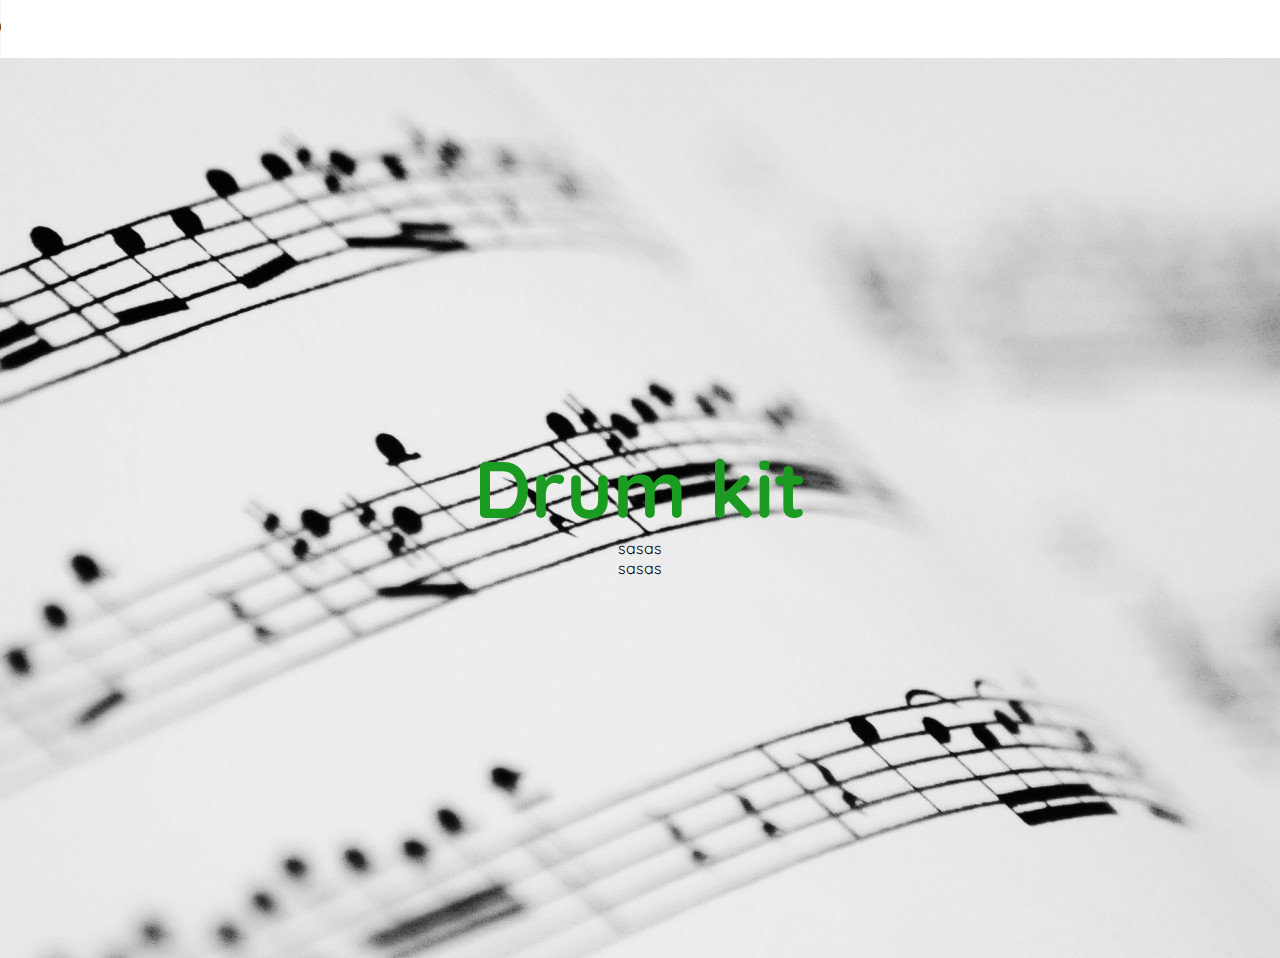
<file: drumkit/index.html>
<!DOCTYPE html>
<html lang="en">
<head>
    <meta charset="UTF-8">
    <meta name="viewport" content="width=device-width, initial-scale=1.0">
    <title>Document</title>
    <script type="text/javascript" src="main.js" defer></script>
    <link href="https://fonts.googleapis.com/css2?family=Quicksand:wght@300&display=swap" rel="stylesheet">    <link rel="stylesheet" href="style.css">
    <link rel="stylesheet" href="style.css">
</head>
<body>
<audio controls><source src="./assets/uve.mp3"></audio>
    <div class="fon">
        <div class="title">Drum kit</div>
        <div class="button1">sasas</div>
        <div class="button2">sasas</div>
    </div>
</body>
</html>
</file>
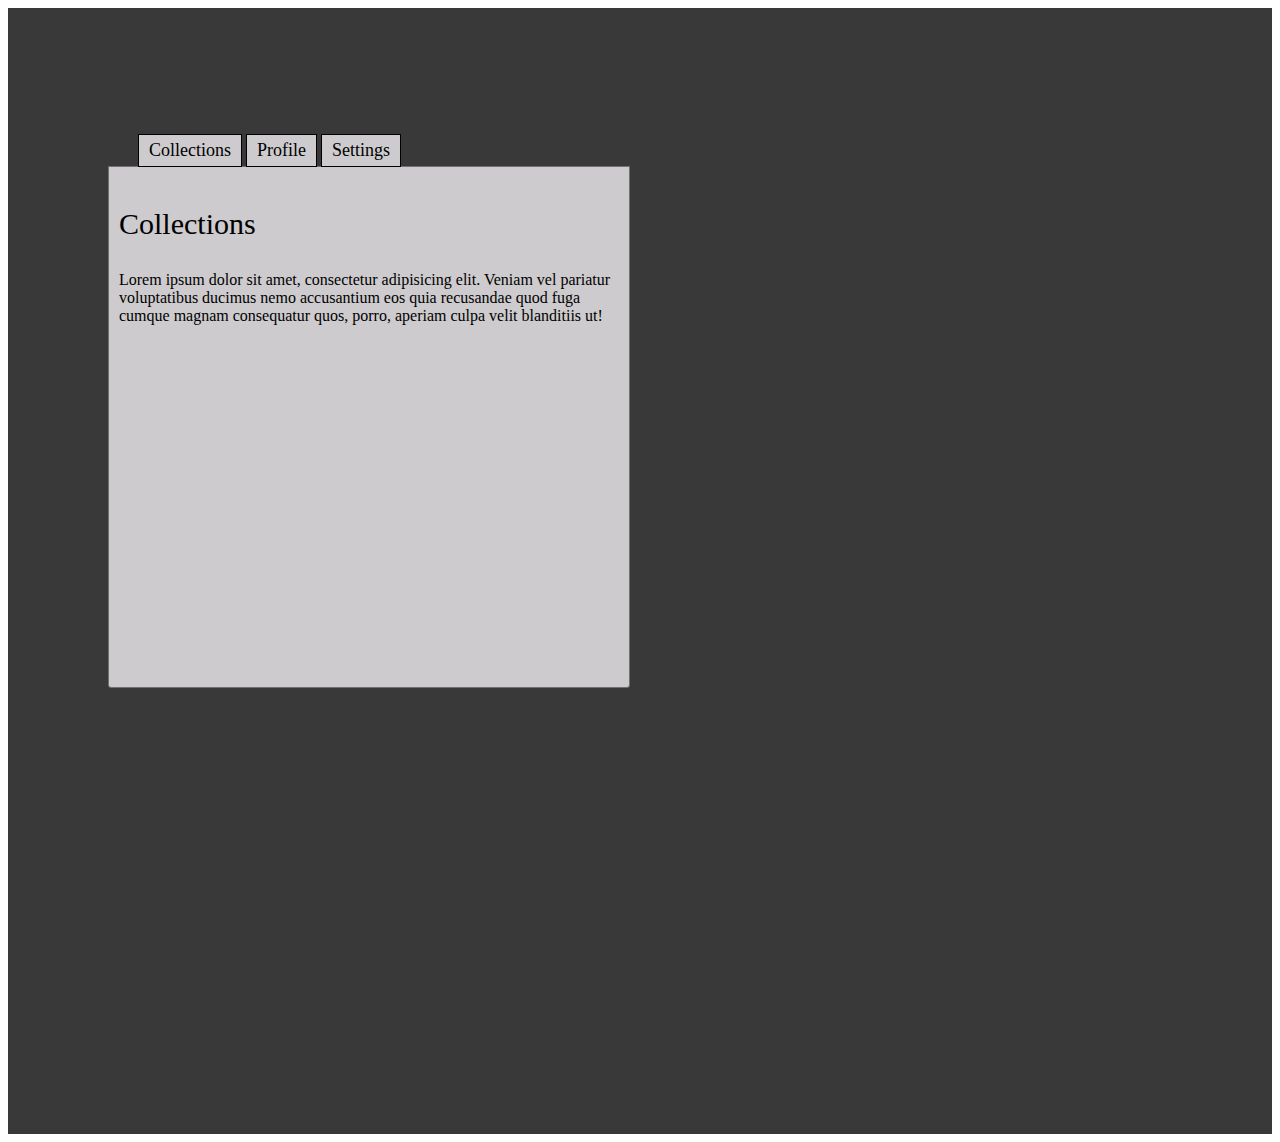
<file: HT4/index.html>
<!DOCTYPE html>
<html lang="en">
<head>
	<meta charset="UTF-8">
	<title>Document</title>
	<script defer src="events.js"></script>
	<link rel="stylesheet"  href="test.css">
</head>
<body>
<div class="container">
	<div id="tabs">
		<div class="tab">Collections</div>
		<div class="tab" >Profile</div>
		<div class="tab" >Settings</div>	
		<div class="tabContent"><p class=intext>Collections</p><p>Lorem ipsum dolor sit amet, consectetur adipisicing elit. Veniam vel pariatur voluptatibus ducimus nemo accusantium eos quia recusandae quod fuga cumque magnam consequatur quos, porro, aperiam culpa velit blanditiis ut!</p></div>
		<div class="tabContent"><p class=intext>Profile</p><p>Lorem ipsum dolor sit amet, consectetur adipisicing elit. Esse quis maxime harum velit adipisci voluptas, inventore, fuga. Perferendis sit, vel earum porro corrupti, recusandae adipisci, corporis minus temporibus ducimus laudantium.</p></div>
		<div class="tabContent"><p class=intext>Settings</p><p>Lorem ipsum dolor sit amet, consectetur adipisicing elit. Animi deserunt debitis iusto quasi recusandae voluptatibus dolores ipsa in quo voluptate! Ea natus esse error illo reiciendis accusamus harum eum possimus!</p></div>
	</div>
	
</div>
</body>
</html>
</file>
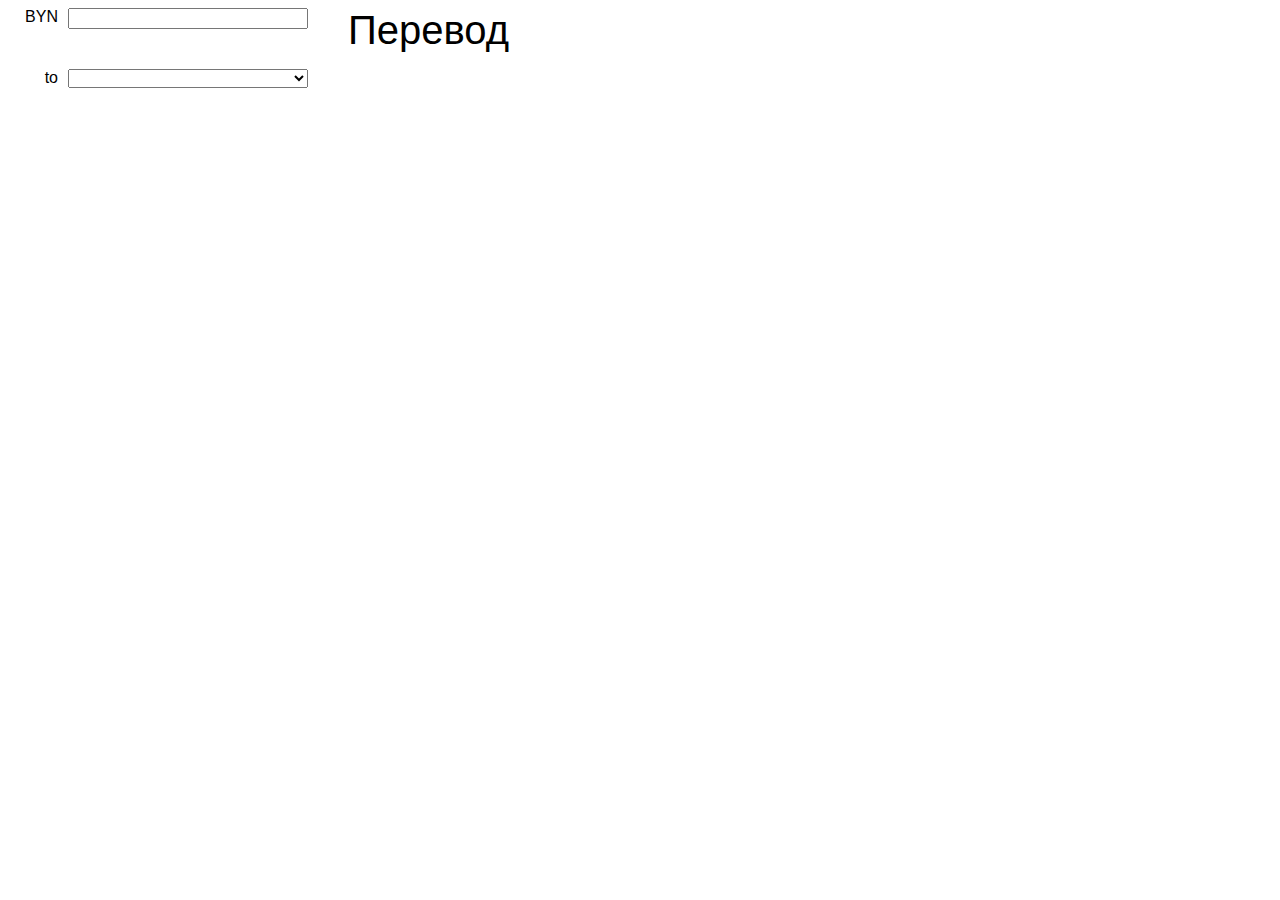
<file: HT5/index.html>
<!DOCTYPE html>
<html lang="en">
<head>
	<meta charset="UTF-8">
	<title>Currency converter</title>
	<script defer src="events.js"></script>
	<link rel="stylesheet"  href="test.css">
</head>
<body>
	<form name="converter">
		<div class="controls">
			<div class="form-item">
				<label for="bynValue">BYN</label>
				<input type="number" min="0" step="0.01" required id="bynValue" name="bynValue">
			</div>
			<div class="form-item">
				<label for="selectedCurrency">to</label>
				<select id="selectedCurrency" name="selectedCurrency"></select>
			</div>
			<div class="form-item">
				<button type="submit" disabled>Convert</button>
			</div>
		</div>
		<div class="result">
			<output name="result">Перевод</output>
		</div>
	</form>

</body>
</html>
</file>
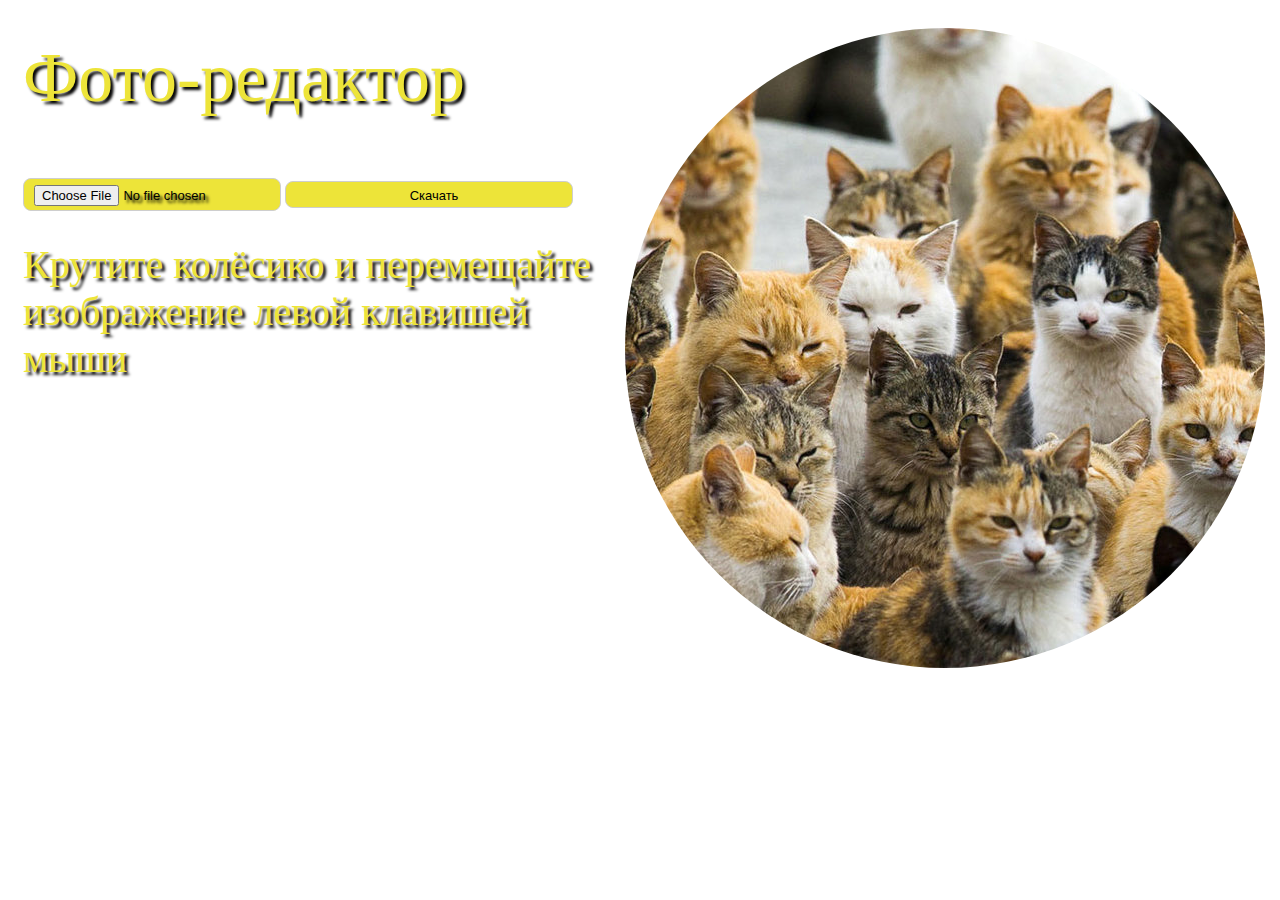
<file: HT9/index.html>
<!DOCTYPE html>
<html lang="en">
<head>
	<meta charset="UTF-8">
	<title>Photo editor</title>
	<link rel="stylesheet" href="style.css">
	
</head>
<body>

	<div class="container">
		<div class="base">
			<div class="text">
				Фото-редактор
			</div>
			<div class="download">
				<input  type="file" accept="image/*" id='loadImage'>
				<button  id='dowload'>Скачать</button>	
			</div>
			<div class="simple-text">
				Крутите колёсико и перемещайте изображение левой клавишей мыши
			</div>
		</div>
		<div class="canvas">
			<canvas id='canvas'></canvas>
		</div>
	</div>
	<script src='mouse.js'></script>
	<script  src='main.js'></script>
</body>
</html>
</file>
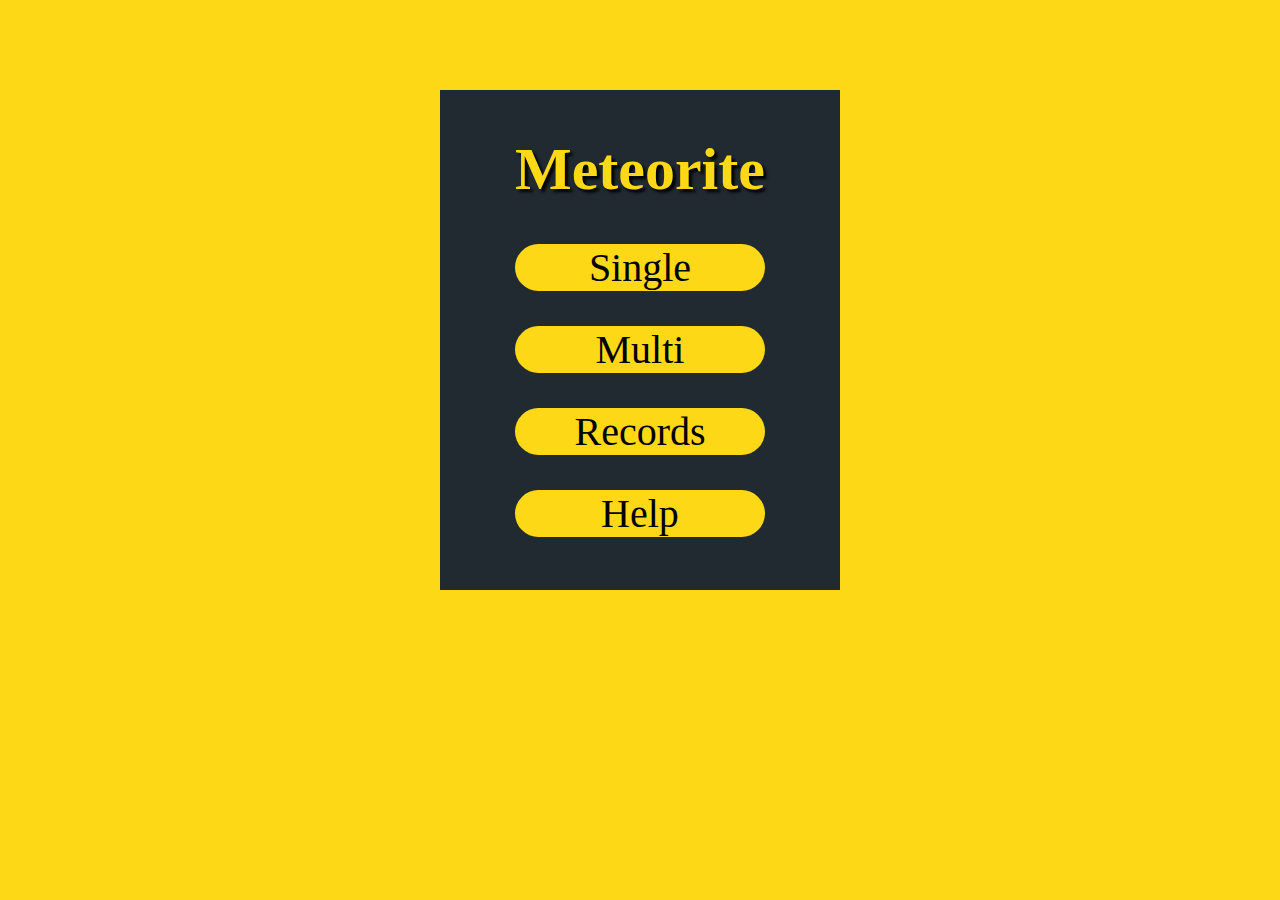
<file: Meteorite/index.html>
<!DOCTYPE html>
<html lang="en">
<head>
  <meta charset="UTF-8">
  <link rel="shortcut icon" href="assets/img/spaceship.png" type="image/x-icon">
  <link rel="stylesheet" href="style.css">
  <title>Satpix</title>
  <script defer src="main.js"></script>
</head>
<body>
  <div class="canvas">
    <canvas id="canvas" width="400" height="500"> 
    </canvas>
    <div id="menu">
      <div id="title">
        <H1 >Meteorite</H1>
      </div>
      <div class="btn" id="single">
        <span>Single</span>
      </div>
      <div class="btn" id="multi">
        <span>Multi</span>
      </div>
      <div class="btn" id="records">
        Records
      </div>
      <div id="option" class="btn">
       Help
     </div>
   </div>
   <div id="end">
    <div id="game-over">
      Game over
    </div>
    <div id="player1"><h1>Player1 Win</h1></div>
    <div id="player2"><h1>Player2 Win</h1></div>
    <div id="score"> Score: 0 </div>
    <div id="stat">
      <div id="stats" >
        <input type="text" id="newCase" placeholder="Input your name">
        <span  class="addCase" id="newEl">Add
        </span>
      </div>
    </div>
    <div class="btn" id="reset">
      <span>Menu</span>
    </div>
  </div>
  <div id="options" >
    <div class="title_opt">
      Options
    </div>
    <div class="text_opt">
      <p>First Player</p>
      <p>MoveUp=ArrowUp;</p>
      <p>MoveDown=ArrowDown;</p>
      <p>MoveLeft=ArrowLeft;</p>
      <p>MoveRight=ArrowRight;</p>
      <p>Jump=Space;</p>
      <p>Second Player</p>
      <p>MoveUp=W;</p>
      <p>MoveDown=S;</p>
      <p>MoveLeft=A;</p>
      <p>MoveRight=D;</p>
    </div>
    <div class="btn" id="reset3">
      <span>Menu</span>
    </div>
  </div>
  <div id="record">
    <div id="mydiv" class="header">
      <div>Records</div>
    </div>
    <ul id="myCases" >

    </ul> 
    <div class="btn" id="reset2">
      <span>Menu</span>
    </div>
  </div>
</body>
</html>
</file>
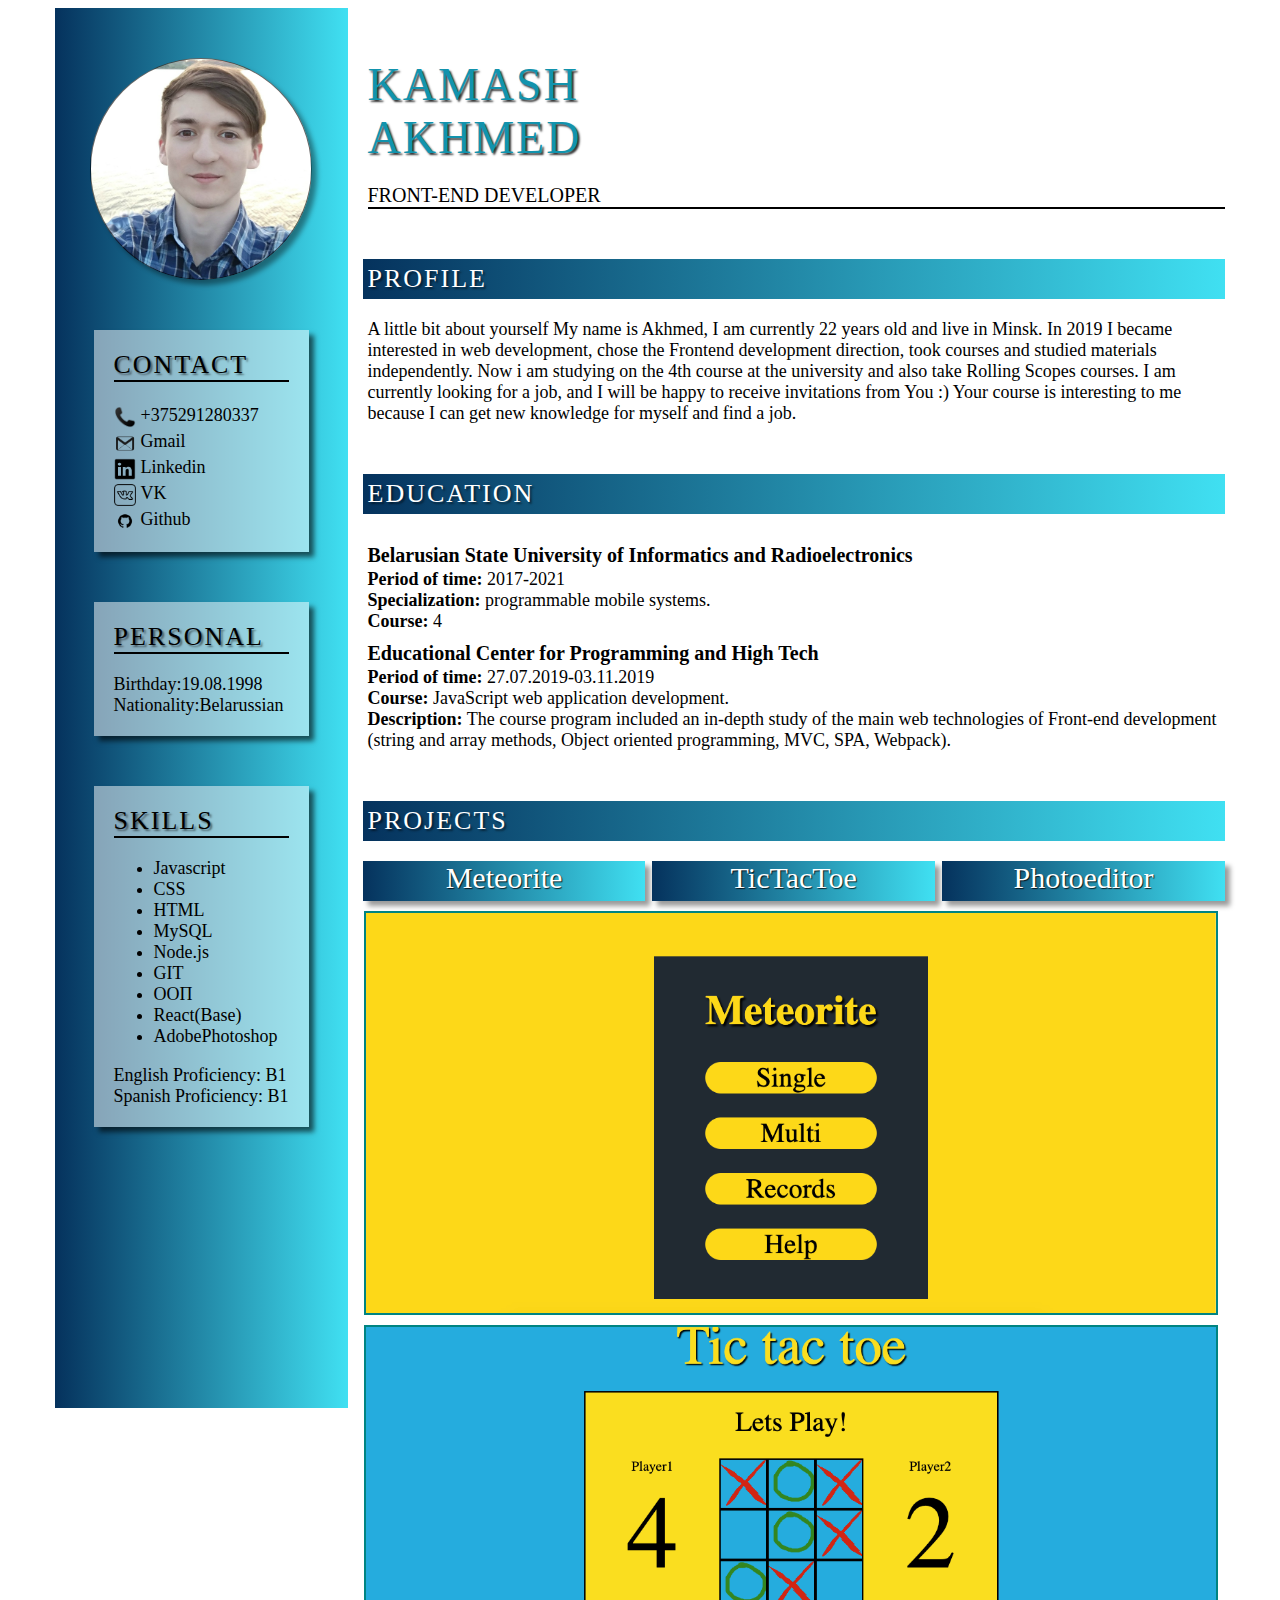
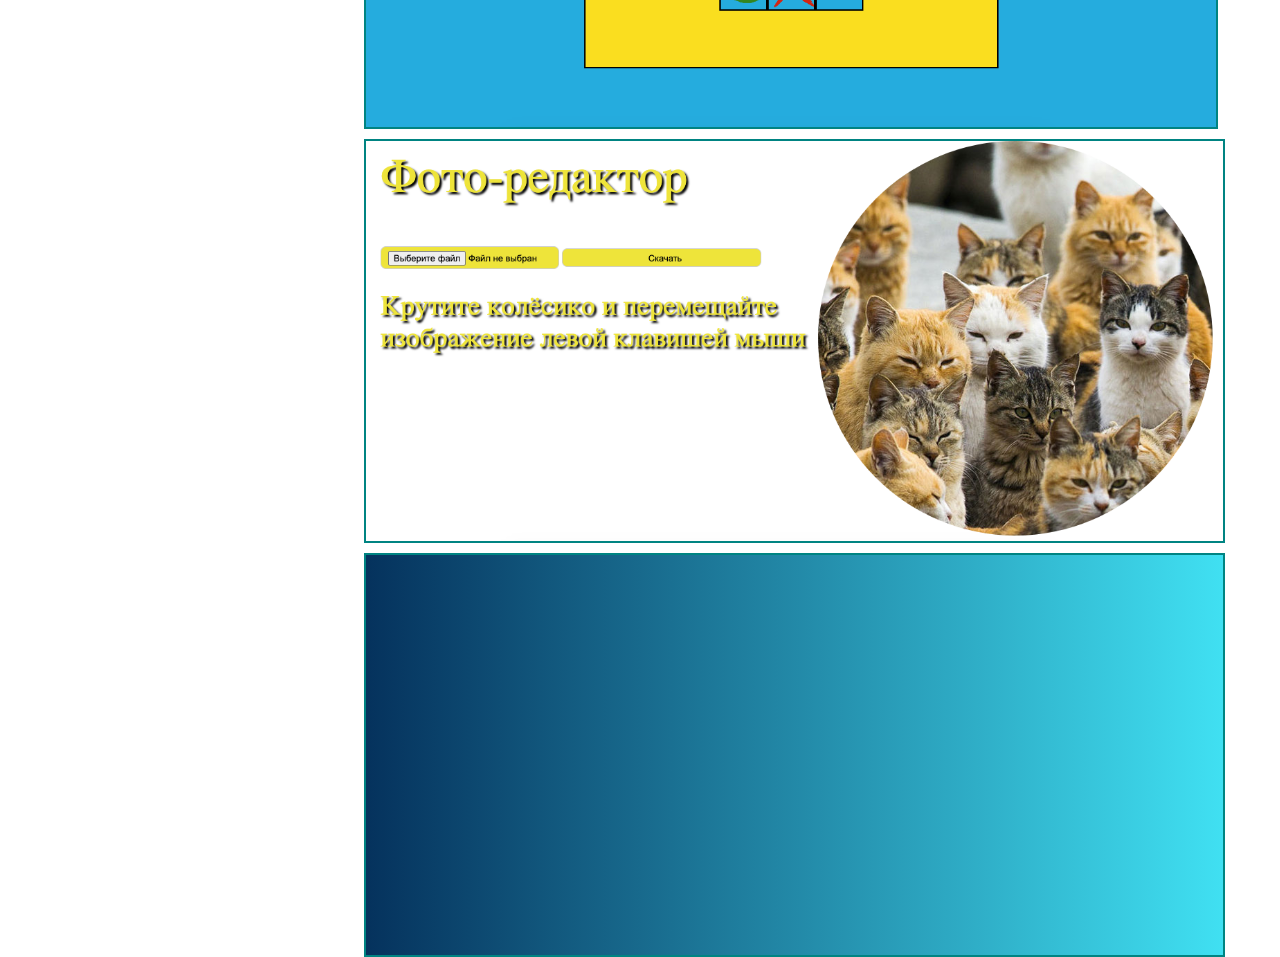
<file: Resume/index.html>
<!DOCTYPE html>
	<html lang="en">
	<head>
		<meta charset="UTF-8">
		<meta name="viewport" content="width=device-width, initial-scale=1.0">
		<title>Document</title>
		<link rel="stylesheet" href="css/style.css">
		<script type="text/javascript" defer src="main.js"></script>
	</head>
	<body>
		<section>
			<div class="hcontainer">
				<div class="rel_page">
					<div class="block1">
						<div class="img_ava"></div>
						<div class="contacts">
							<div class="title_contacts">CONTACT</div>
							<div class="text_contacts">
								<a class="hphone "href="tel:+375291280337">+375291280337 </a>
								<a class="hemail "href="">Gmail</a></br>
								<a class="linkedin " target="blank" href="https://www.linkedin.com/in/satpix/">Linkedin</a></br>
								<a class="vk " target="blank" href="https://vk.com/kamash">VK</a></br>
								<a class="github " target="blank" href="https://github.com/Satpix">Github</a></br>
							</div>
						</div>
						<div class="contacts">
							<div class="title_contacts">PERSONAL</div>
							<div class="text_contacts">
								<div>Birthday:19.08.1998</div>
								<div>Nationality:Belarussian</div>
							</div>
						</div>
						<div class="contacts">
							<div class="title_contacts">
								SKILLS
							</div>
							<div class="text_contacts">
								<ul>
									<li>Javascript</li>
									<li>CSS</li>
									<li>HTML</li>
									<li>MySQL</li>
									<li>Node.js</li>
									<li>GIT</li>
									<li>ООП</li>
									<li>React(Base)</li>
									<li>AdobePhotoshop</li>
								</ul>
								<div>English Proficiency: B1</div>
								<div>Spanish Proficiency: B1</div>       
							</div>
						</div>
					</div>
					<div class="block2">
						<div class="margin_block2">
							<div class="title">KAMASH AKHMED</div>			
							<div class="text">FRONT-END DEVELOPER</div>
							<div class="profile">
								<div class="title_profile">
									PROFILE
								</div>
								<div class="text_profile">
									A little bit about yourself
									My name is Akhmed, I am currently 22 years old and live in Minsk. In 2019 I became interested in web development, chose the Frontend development direction, took courses and studied materials independently. Now i am studying on the 4th course at the university and also take Rolling Scopes courses. I am currently looking for a  job, and I will be happy to receive invitations from You :) Your course is interesting to me because I can get new knowledge for myself and find a job.
								</div>
							</div>
							<div class="profile">
								<div class="title_profile">
									EDUCATION
								</div>
								<div class="text_education">
									<div class="text1_education">
										Belarusian State University of Informatics and Radioelectronics
									</div>
									<div class="text2_education">
										<span class="bold">Period of time:</span> 2017-2021
									</div>
									<div class="text3_education">
										<span class="bold">Specialization:</span> programmable mobile systems.						
									</div>
									<div class="text4_education">
										<span class="bold">Course:</span> 4
									</div>
								</div>
								<div class="text_education">
									<div class="text1_education">
										Educational Center for Programming and High Tech
									</div>
									<div class="text2_education">
										<span class="bold">Period of time:</span> 27.07.2019-03.11.2019
									</div>
									<div class="text3_education">
										<span class="bold">Course:</span> JavaScript web application development.
									</div>
									<div class="text4_education">
										<span class="bold">Description:</span> The course program included an in-depth study of the main web technologies of Front-end development (string and array methods, Object oriented programming, MVC, SPA, Webpack).
									</div>
								</div>
							</div>
							<div class="profile">
								<div class="title_profile">
									PROJECTS
								</div>
								<div class="text_button">
									<div id="button1" class="buttons">Meteorite</div>
									<div id="button2" class="buttons">TicTacToe</div>
									<div id="button3" class="buttons">Photoeditor</div>
								</div>
								<div class="text_project">
									<a target="blank" href="https://satpix.github.io/Meteorite/"><div id="project1" class="projects ">

									</div></a>
									<a target="blank" href="https://satpix.github.io/TicTacToe/"><div id="project2" class="projects ">

									</div></a>
									<a target="blank" href="https://satpix.github.io/Photoeditor/"><div id="project3" class="projects ">						
									</div></a>
									<div id="project4" class="projects"></div>									
								</div>
							</div>
						</div>
					</div>
				</div>
			</div>
		</section>
	</body>
	</html>
</file>
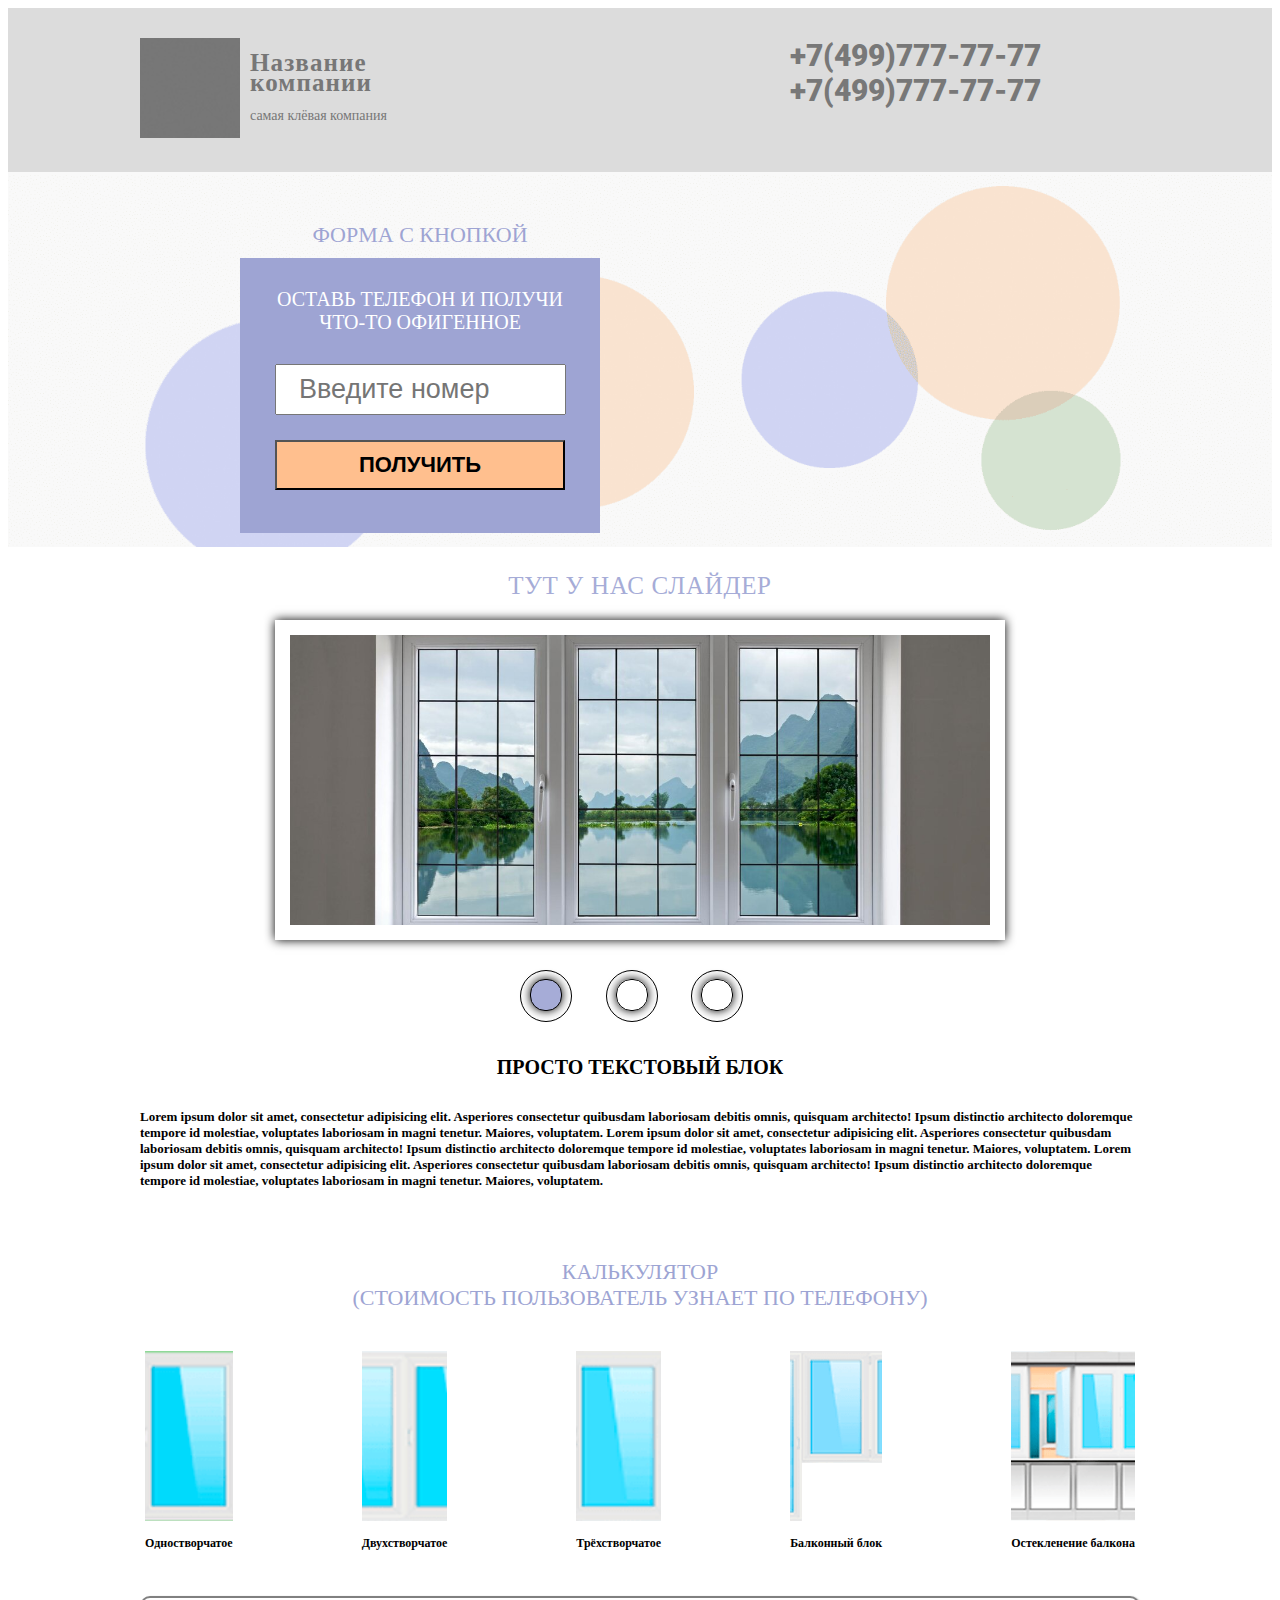
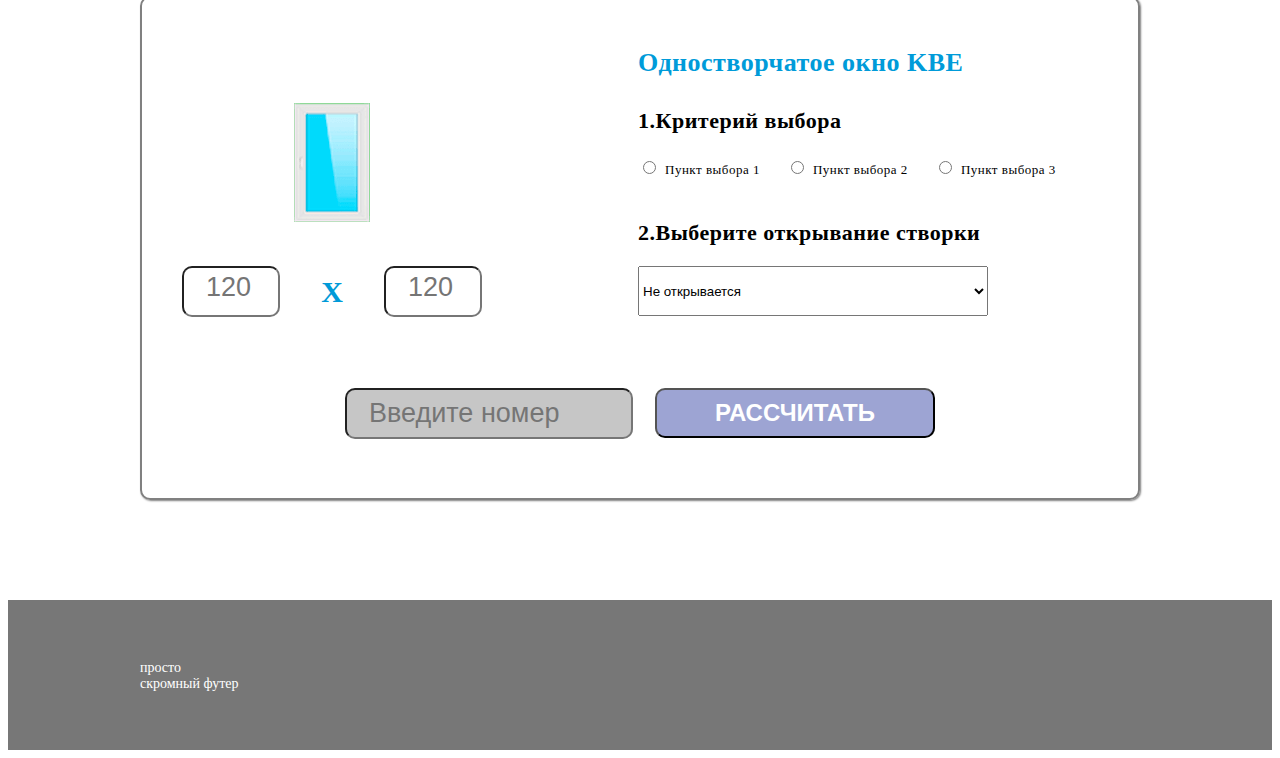
<file: testovoe_zadanie/index.html>
<!doctype html>
<html lang="en">
<head>
    <meta charset="UTF-8">
    <meta name="viewport" content="width=device-width,initial-scale=1.0">
    <title>testSite</title>
    <script type="text/javascript" src="js/main.js" defer></script>
    <link rel="stylesheet" href="css/style.css"/>
    <link rel="stylesheet"
</head>
<body>
<header>
    <div class="hcolor">
        <div class="hcontainer">
            <div class="hblock">
                <div class="hlogo">
                    <div class="logo">
                        <img src="css/img/logo.png" alt="лого" width="100px" height="100px"/>
                    </div>
                    <div class="text_logo">
                        <div class="logo_title">
                            Название компании
                        </div>
                        <div class="logo_text">
                            самая клёвая компания
                        </div>
                    </div>
                </div>
                <div class="contacts">
                    <a href="tel:+7(499)777-77-77">+7(499)777-77-77</a>
                    <a href="tel:+7(499)777-77-77">+7(499)777-77-77</a>
                </div>
            </div>
        </div>
    </div>
</header>
<section>
    <div class="scolor">
        <div class="hcontainer">
            <div class="sblock">
                <div class="stitle">
                    ФОРМА С КНОПКОЙ
                </div>
                <div class="scentr">

                    <div class="forma">
                        <form>
                            <div class="form_text">
                                ОСТАВЬ ТЕЛЕФОН И ПОЛУЧИ ЧТО-ТО ОФИГЕННОЕ
                            </div>
                            <label>
                                <input class="sinput" type="text" required placeholder="Введите номер">
                            </label>
                            <button id="send" class="sbutton">
                                ПОЛУЧИТЬ
                            </button>
                        </form>
                    </div>
                </div>
            </div>
        </div>
    </div>
    </div>
</section>
<section>
    <div class="hcontainer">
        <div class="slider_title">
            ТУТ У НАС СЛАЙДЕР
        </div>
        <div id="img1">
        </div>
        <div id="img2">
        </div>
        <div id="img3">
        </div>
        <div class="btn_center">
            <div id="btn1" class="btn">
                <div id="circle1" class="circle">

                </div>
            </div>
            <div id="btn2" class="btn">
                <div id="circle2" class="circle">

                </div>
            </div>
            <div id="btn3" class="btn">
                <div id="circle3" class="circle">

                </div>
            </div>
        </div>
    </div>
</section>
<section>
    <div class="hcontainer">

        <div class="block_title">
            ПРОСТО ТЕКСТОВЫЙ БЛОК
        </div>
        <div class="block_text">
            Lorem ipsum dolor sit amet, consectetur adipisicing elit. Asperiores consectetur quibusdam laboriosam
            debitis omnis, quisquam architecto! Ipsum distinctio architecto doloremque tempore id molestiae, voluptates
            laboriosam in magni tenetur. Maiores, voluptatem.
            Lorem ipsum dolor sit amet, consectetur adipisicing elit. Asperiores consectetur quibusdam laboriosam
            debitis omnis, quisquam architecto! Ipsum distinctio architecto doloremque tempore id molestiae, voluptates
            laboriosam in magni tenetur. Maiores, voluptatem.
            Lorem ipsum dolor sit amet, consectetur adipisicing elit. Asperiores consectetur quibusdam laboriosam
            debitis omnis, quisquam architecto! Ipsum distinctio architecto doloremque tempore id molestiae, voluptates
            laboriosam in magni tenetur. Maiores, voluptatem.
        </div>
    </div>
</section>
<section>
    <div class="hcontainer">
        <div class="calk_title">
            КАЛЬКУЛЯТОР<br/>(СТОИМОСТЬ ПОЛЬЗОВАТЕЛЬ УЗНАЕТ ПО ТЕЛЕФОНУ)
        </div>
        <div class="window_block">
            <div class="one">
                <div class="one_img">

                </div>
                <div class="window_text">
                    Одностворчатое
                </div>
            </div>
            <div class="two">
                <div class="two_img">

                </div>
                <div class="window_text">
                    Двухстворчатое
                </div>
            </div>
            <div class="three">
                <div class="three_img">
                </div>
                <div class="window_text">
                    Трёхстворчатое

                </div>
            </div>
            <div class="four">
                <div class="four_img">
                </div>
                <div class="window_text">
                    Балконный блок
                </div>
            </div>
            <div class="five">
                <div class="five_img">

                </div>
                <div class="window_text">
                    Остекленение балкона
                </div>
            </div>
        </div>
        <div class="calk_container">
            <form>
                <div class="block_data">
                    <div class="window_size">
                        <div class="size_img">
                        </div>
                        <div class="size">
                            <div class="size_width">
                                <input class="size_input" type="text" required placeholder="120">
                            </div>
                            <div class="size_text">
                                X
                            </div>
                            <div class="size_height">
                                <input class="size_input type=" text" required placeholder="120">
                            </div>
                        </div>
                    </div>
                    <div class="choise">
                        <div class="size_title">
                            Одностворчатое окно KBE
                        </div>
                        <div class="padding20px">1.Критерий выбора</div>
                        <input class="line" type="radio">
                        <div class="radio">Пункт выбора 1</div>
                        <input class="line" type="radio">
                        <div class="radio">Пункт выбора 2</div>
                        <input type="radio">
                        <div class="radio">Пункт выбора 3</div>
                        <div class="padding40px padding20px">2.Выберите открывание створки</div>
                        <select>
                            <option>Не открывается</option>
                        </select>
                    </div>
                </div>
                <div class="podschet">
                    <label>
                        <input class="calk_input" type="text" required placeholder="Введите номер">
                    </label>
                    <button class="calk_button">
                        РАССЧИТАТЬ
                    </button>
                </div>
            </form>
        </div>
    </div>
</section>
<footer>
    <div class="footer_fon">
        <div class="hcontainer footer_height">
            <div class="footer_center">
                просто<br/>
                скромный футер
            </div>
        </div>
    </div>
</footer>
</body>
</html>
</file>
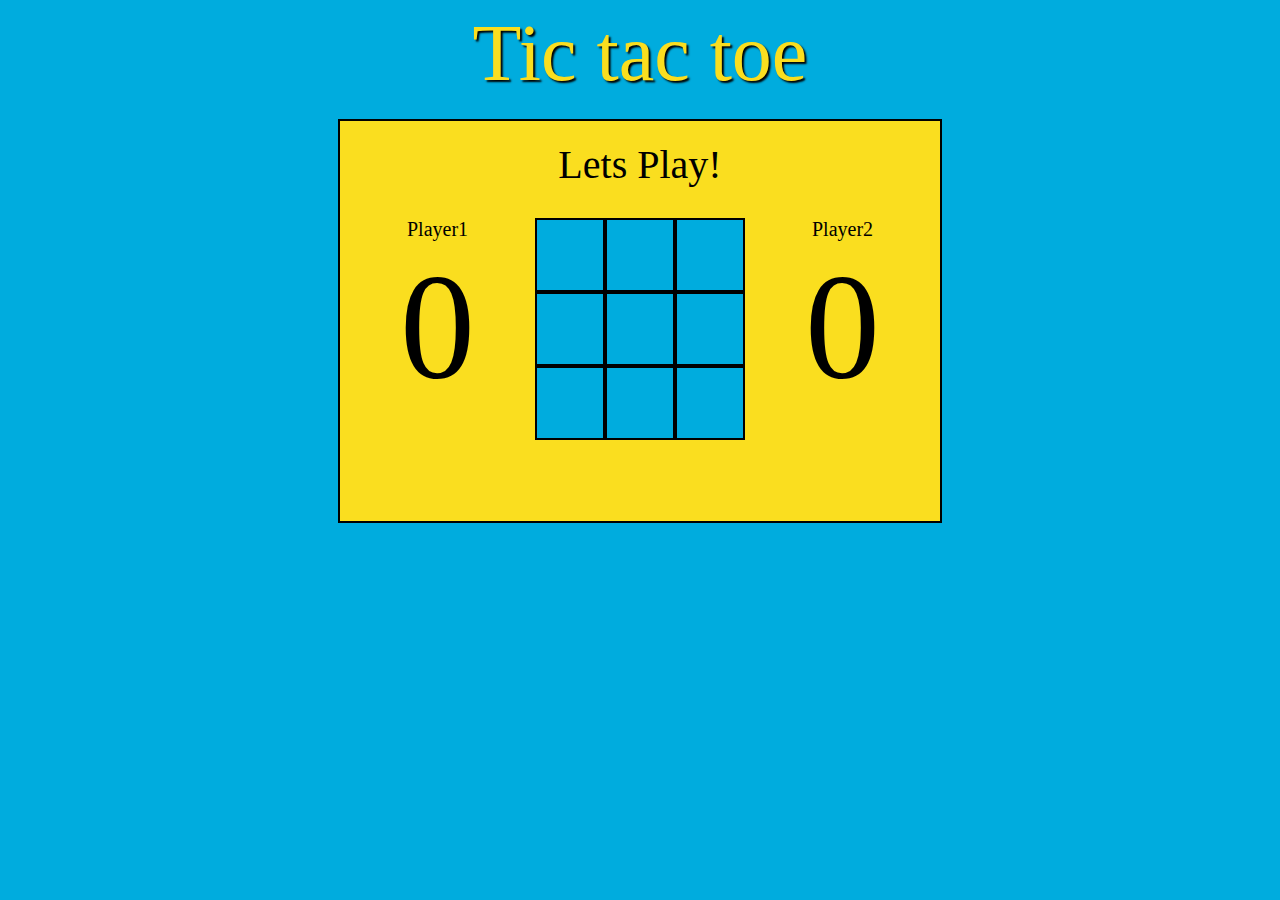
<file: TicTacToe/index.html>
<!DOCTYPE html>
<html lang="en">
<head>
	<meta charset="UTF-8">
	<title>Tic tae toe</title>
	<link rel="shortcut icon" href="img/cross.png" type="image/x-icon">
	<link rel="stylesheet"  href="style.css">
	<script defer src="app.js"></script>
</head>
<body>
	<div id="title">Tic tac toe</div>
	<div id="frame">
		<div id="frame_title">
			Lets Play!
		</div>
		<div class="flex">
			<div class="player1">
				Player1
				<div id="score1">
					0
				</div>
			</div>
			<div class="game" id="start">
				<div class="string">
					<div class="btn" id="case1">
						<span ></span>
					</div>
					<div class="btn" id="case2">
						<span ></span>
					</div>
					<div class="btn" id="case3">
						<span ></span>
					</div>
				</div>
				<div class="string">
					<div class="btn" id="case4">
						<span ></span>
					</div>
					<div class="btn" id="case5">
						<span ></span>
					</div>
					<div class="btn" id="case6">
						<span ></span>
					</div>
				</div>
				<div class="string">
					<div class="btn" id="case7">
						<span ></span>
					</div>
					<div class="btn" id="case8">
						<span ></span>
					</div>
					<div class="btn" id="case9">
						<span ></span>
					</div>
				</div>
			</div>
			<div class="player2">
				Player2
				<div id="score2">
					0
				</div>
			</div>
		</div>
	</div>
</body>
</html>
</file>
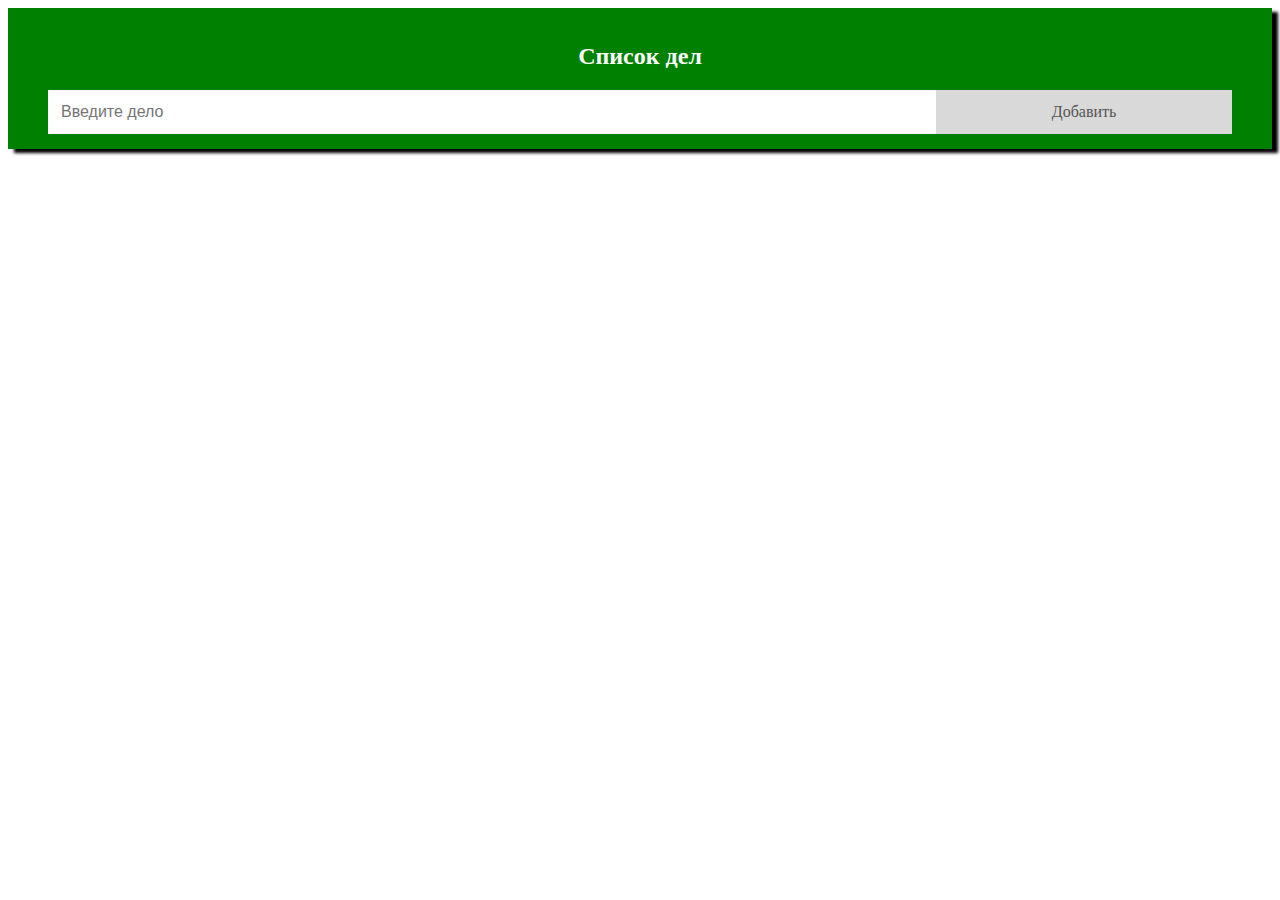
<file: ToDoList/index.html>
<!DOCTYPE html>
<html lang="en">
<head>
	<meta charset="UTF-8">
	<title>Document</title>
	<script defer src="events.js"></script>
	<link rel="stylesheet" type="text/css" href="test.css">
</head>
<body>
	

    <!-- <h1>Список дел</h1> 
    <input type="text" id="in">
    <button id="add">Добавить</button>
    <hr>
    <ul id="out">
        <li id="addli"></li>
    </ul>-->
<div id="mydiv" class="header">
    <h2>Список дел</h2>
    <input type="text" id="newCase" placeholder="Введите дело">
    <span  class="addCase" onclick="newElement()">Добавить</span>
</div>
    <ul id="myCases">
        
    </ul>
    
</body>
</html>
</file>
<file: drumkit/style.css>
*{
    margin:0;
    font-family: "Quicksand",sans-serif;
}
.fon{
    /*background-color: white;*/
    background-image: url("fon.png");
    height:100vh;
    width: 100%;
    background-repeat: no-repeat;
    background-position: center;
    display: flex;
    align-items: center;
    flex-direction: column;
    justify-content: center;
}
.title{
    font-size: 80px;
    color: #1b9b21;
    font-weight: 700;
}
.button{
    width:75px;
    height: 75px;
    border:1px solid black;
}
</file>
<file: HT4/test.css>
.test{
	background-color: #ff1;
}
button {
	border: solid 2px;
}
#tabs .tab {
	display:inline-block;
	padding:5px 10px;
	cursor:pointer ;
	position: relative;
	z-index: 5;
	border:1px solid black;
	left:130px;
	background-color: #cdcbcd;
	font-size:18px;

}
#tabs .styletab {
	border:1px solid #707070;
	border-radius: 3px 3px 0 0;
	background-color: #2718F5;
	color: #FAFBFF;
}

#tabs .tabContent{
	width:500px;
	height:500px;
	border:1px solid #707070;
	position: relative;
	top: -1px;
	z-index:2;
	padding:10px;
	border-radius: 0 0 3px 3px;
	background-color: #cdcbcd;
	left:100px;
}
.cleanform{
	width:500px;
	height:500px;
	border:1px solid #707070;
	position: relative;
	top: -1px;
	z-index:2;
	padding:10px;
	border-radius: 0 0 3px 3px;
	background-color: #cdcbcd;
	left:100px;
}
#tabs .hide{
	display:none;
}
#tabs .show{
	display:block;
}
.intext{
	font-size:30px;
}
.container{
	z-index:10;
	background-color:#3a393a;
	min-height: 1000px;
	padding-top:10%;

}
</file>
<file: HT5/test.css>
body {
	font-family:sans-serif;
}

form[name="converter"] {
	display:grid;
	grid-template-columns: repeat(2, 300px);
	grid-template-rows: auto;
	grid-column-gap: 40px;
}

form .form-item {
	margin-bottom: 40px;
	display: flex;
}

.form-item label {
	flex:0 0 auto;
	margin-right: 10px;
	min-width: 50px;
	text-align: right;
}

.form-item input,
.form-item select{
flex: 1 1 auto;
}

form .form-item:last-child {
	margin-bottom: 0px;
	padding-left: 60px;
}
form button[type="submit"]{
	margin:auto;
}

form .result output {
	font-size:2.5em;
}
button{
	display:none;
}
</file>
<file: HT9/style.css>
.container{
	
	display: flex;
	position: absolute;
	justify-content: space-between;
	max-width: 1400px;
	padding: 0 15px;
}
#canvas {
	padding-top:20px;
}
.download{
	margin-top: 60px;
}
.text{
	font-size:70px;
	text-shadow:3px 3px 3px black;
	color:#ede439;
	padding-top: 30px;
}
input {


	font-size: 13px;
	padding: 6px 0 4px 10px;
	border: 1px solid #cecece;
	background: #ede439;
	border-radius: 8px;
	color: black;
	text-shadow:3px 3px 3px black;
}
button{
	
	width:288px;
	font-size: 13px;
	padding: 6px 0 4px 10px;
	border: 1px solid #cecece;
	background: #ede439;
	border-radius: 8px;
	color: black;
}
.simple-text{
	font-size:40px;
	text-shadow:3px 3px 3px black;
	color:#ede439;
	padding-top: 30px;

}
</file>
<file: Meteorite/style.css>
.canvas {
  margin-top: 90px;
  margin-left: auto;
  margin-right: auto;
}
#canvas{  margin-left: auto;
  margin-right: auto;}
.title-text{
  font-size:40px;
  color:#212a31;
  letter-spacing: 1.5px;
  text-align: center;
  margin-top:-25px;
  margin-bottom:-25px;
}
body{
  background-color:#fdd816;
}
#end{
  display:none; 
  width:400px;
  height:500px;
  background-color:#212a31; 
  margin-left: auto;
  margin-right: auto;
}
#record{
  font-size:70px;
  display:none; 
  width:400px;
  height:500px;
  background-color:#212a31; 
  margin-left: auto;
  margin-right: auto;
}
#records{
  margin-top: 35px;
}
#game-over{
  font-size:80px;
  text-shadow:3px 3px 3px black;
  color:#fdd816;
  text-align: center;
  padding-top: 70px;
  display: none;
}
#player1{
 font-size:40px;
 text-shadow:3px 3px 3px black;
 color:#fdd816;
 text-align: center;
 padding-top: 70px;
 display: none;
}
#player2{
  font-size:40px;
  text-shadow:3px 3px 3px black;
  color:#fdd816;
  text-align: center;
  padding-top: 70px;
  display: none;
}
.btn{
  font-size:40px;
  margin-left: auto;
  margin-right: auto;
  text-align: center;
  background-color: #fdd816;
  max-width:250px;
  border-radius:50px;
  cursor:pointer;
}
.btn:hover{
  background-color:#212a31;
  color:#fdd816;
  border:1px solid #fdd816;
}
#menu{
  width:400px;
  height:500px;
  background-color:#212a31;
  margin-left: auto;
  margin-right: auto; 
}
#title{
  font-size:30px;
  text-shadow:3px 3px 3px black;
  color:#fdd816;
  text-align: center;
  padding-top: 5px;
}
#canvas{
  display: none;
}
#multi{
  margin-top:35px;
}
#score{
  font-size:70px;
  text-shadow:3px 3px 3px black;
  color:#fdd816;
  text-align: center;
  padding-top: 30px;
  display: none;
}
#reset{
    margin-top: 140px;
}
* {
  box-sizing: border-box;
}
ul {
  margin: 0;
  padding: 0;
}
ul li{
  list-style: none;
  cursor:pointer;
  position: relative;
  padding: 10px 10px 5px 10px;
  transition: 0.15s;
  text-shadow:3px 3px 3px black;
  color:#fdd816;
  font-size: 24px;
}
ul li:hover{
  background: #fdd816;
  color:black;
  text-shadow:none;
}
.close{
  font-size: 21px;
  position: absolute;
  right: 0;
  top:0;
  padding: 10px 10px 5px 10px;
  text-shadow:none;
}
.close:hover{
  color: #fdd816;
  text-shadow:none;
  border: 2px solid #fdd816;
  background-color: #212a31;
}
.header {
  padding:15px 40px;
  text-align:center;
  text-shadow:3px 3px 3px black;
  color:#fdd816;
}
input{
  border: none;
  background-color: none;
  padding:  13px;
  font-size: 16px;
  outline-color: #555;
  float:left;
}
.addCase{
  padding: 13px;
  background:#fdd816;
  color:#212a31;
  float:left;
  text-align: center;
  font-size:16px;
  cursor: pointer;
  transition: 0.3s;
}
.addCase:hover{
  background: #7f7679;
  color:white;
}
#myCases{
  margin:10px;
  padding:3px;
  border:3px solid #fdd816;
  height:290px;
  overflow: scroll;
}
#stats{
  margin-top: 60px;
  margin-left: 75px;
  display: none;
}
.schet{
  color:red;
  float:left;
}
#options{
  display:none; 
  width:400px;
  height:500px;
  background-color:#212a31; 
  margin-left: auto;
  margin-right: auto;
}
#option{
    margin-top: 35px;
}
.title_opt{
  padding:3px 0px;
  text-align:center;
  text-shadow:3px 3px 3px black;
  color:#fdd816;
  font-size: 60px;
}
.text_opt{
  text-align:center;
  color:#fdd816;
  font-size:15px;
}
</file>
<file: Resume/css/style.css>
.hcontainer{
	max-width: 1170px;
	margin:0 auto;
	padding: 0 15px;
}
.rel_page{
	display: flex;
}
.block1{
	position: relative;
	height: 1400px;
	background: linear-gradient(90deg,#05325D, #40e0f2 );
	/*background-color:#008382;*/
	width: 25%;
}
.block2{
	position: relative;
	background-color: white;
	height: 1400px;
	width: 75%;
}
.img_ava{
	border-radius:150px ;
	background-image: url(../img/rez.jpg);
	background-position: center;
	background-repeat: no-repeat;
	background-size: cover;
	margin: 0 auto;
	border: solid 0.5px rgba(0,0,0,0.6);
	box-shadow:5px 5px 5px rgba(0,0,0,0.4);
	margin-top: 50px;
	min-width: 220px;
	min-height: 220px;
	max-width: 220px;
	max-height: 220px;

}
.title{
	font-size: 46px;
	letter-spacing: 2px;
	margin-top: 50px;	
	width: 100px;
	color: #1293AD;
	text-shadow: 2px 2px 2px rgba(0,0,0,0.8);
}
.text{
	margin-top: 20px;
	font-size: 20px;
	border-bottom: solid 2px black ;

}
.margin_block2{
	padding-left: 20px;
}
.contacts{
	margin: 0 auto;
	margin-top: 50px;
	padding: 20px;
	width: 60%;
	background-color: rgba(255,255,255,0.5);	
	box-shadow:5px 5px 5px rgba(0,0,0,0.6);
}
.title_contacts{
	font-size: 26px;
	text-shadow: 2px 2px 2px rgba(0,0,0,0.5);
	border-bottom: solid 2px black;
	margin-bottom: 20px;
	letter-spacing:2px;

}
a{
	text-decoration: none;
	color: black;
	line-height: 26px;
}
.title_profile{
	font-size: 26px;
	text-shadow: 2px 2px 2px rgba(0,0,0,0.5);
	margin-bottom: 20px;
	margin-top: 50px;
	letter-spacing: 2px;
	color: white;
	padding: 5px;
	background: linear-gradient(90deg,#05325D, #40e0f2);
	margin-left: -5px;



}
.text1_education{
	font-weight: bold;
	font-size: 20px;
	padding-top: 10px;
	padding-bottom: 2px;
}
.bold{
	font-weight: bold;
}
.text_button{
	display: flex;
	justify-content: space-between;
}
.buttons{
	position: relative;
	text-align: center;
	width: 33%;
	height: 40px;
	font-size: 30px;
	background: linear-gradient(90deg,#05325D, #40e0f2);	
	color: white;
	box-shadow:5px 5px 5px rgba(0,0,0,0.4);
	margin-left: -5px;
	text-shadow: 1px 1px 1px rgba(0,0,0,0.8);

}

#button1:hover{
	background: #1293AD;
}
#button2:hover{
	background: #1293AD;
}
#button3:hover{
	background: #1293AD;
}

.projects{
	width: 100%;
	height: 400px;
	border: solid 1px black;
	background-position: center;
	background-repeat: no-repeat;
	background-size: cover;
	margin: 0 auto;
	border: solid 2px rgba(0,132,130,1);
	margin-top:10px;
	margin-left: -4px;
}
#project1{
	background-image: url(../img/Meteorite.png);
	display: block;
	min-width: 850px;
	min-height:  400px;
	max-width: 850px;
	max-height: 400px;
}
#project2{
	background-image: url(../img/TicTacToe.png);
	display: block;
	min-width: 850px;
	min-height:  400px;
	max-width: 850px;
	max-height: 400px;
	background-position: center;
	background-repeat: no-repeat;
	background-size: cover;
}
#project3{
	background-image: url(../img/Photoeditor.png);
	display: block;
	min-width: 100%;
	min-height:  400px;
	max-width: 100%;
	max-height: 400px;
	background-position: center;
	background-repeat: no-repeat;
	background-size: cover;
}
#project4{
	background: linear-gradient(90deg,#05325D, #40e0f2);
	display: block;
	min-width: 100%;
	min-height:  400px;
	max-width: 100%; 
	max-height: 400px;
	background-position: center;
	background-repeat: no-repeat;
	background-size: cover;
}
div{
	font-size: 18px;
}
.hphone::before{
	content: "";
	background-image: url(../img/phone.png);
	background-size: cover;
	margin-right: 5px;
	display: inline-block;
	vertical-align: middle;
	min-height: 22px;
	min-width: 22px;
	max-width: 22px;
	max-height: 22px;
}
.hemail::before{
	content: "";
	background-image: url(../img/gmail.png);
	background-size: cover;
	margin-right: 5px;
	display: inline-block;
	vertical-align: middle;
	min-height: 22px;
	min-width: 22px;
	max-width: 22px;
	max-height: 22px;

}
.linkedin::before{
	content: "";
	background-image: url(../img/linkedin.png);
	background-size: cover;
	margin-right: 5px;
	display: inline-block;
	vertical-align: middle;
	min-height: 22px;
	min-width: 22px;
	max-width: 22px;
	max-height: 22px;
}
.vk::before{
	content: "";
	background-image: url(../img/vk.png);
	background-size: cover;
	margin-right: 5px;
	display: inline-block;
	vertical-align: middle;
	min-height: 22px;
	min-width: 22px;
	max-width: 22px;
	max-height: 22px;
}
.github::before{
	content: "";
	background-image: url(../img/git.png);
	background-size: cover;
	margin-right: 5px;
	display: inline-block;
	vertical-align: middle;
	min-height: 22px;
	min-width: 22px;
	max-width: 22px;
	max-height: 22px;
}
}
</file>
<file: testovoe_zadanie/css/style.css>
body {
    font-weight: 400;
    font-size: 14px;
}

.hcontainer {
    max-width: 1000px;
    margin: 0 auto;
}

.hcolor {
    background-color: #DCDCDC;
}

.hblock {
    display: flex;
    justify-content: space-between;
    padding: 30px 0 30px 0;
}

.hlogo {
    position: relative;
    display: flex;
    justify-content: space-between;
    width: 300px;
}

.logo {
    position: relative;
    min-height: 100px;
}

.text_logo {
    padding-top: 5%;
    position: relative;
    color: #777777;
    padding-left: 10px;

}

.logo_title {
    font-size: 25px;
    line-height: 20px;
    font-weight: bold;
    letter-spacing: 1.1px;
    margin-bottom: 15px;


}

.contacts {
    width: 350px;
    position: relative;
    font-family: "Robboto";
}

a {
    text-decoration: none;
    display: inline-block;
    letter-spacing: 0.5;
    font-size: 30px;
    color: #787878;
}

.scolor {
    background-image: url(img/fon1.png);
    background-repeat: no-repeat;
    background-size: cover;
    background-position: center;
    min-height: 400px;
}

.forma {
    color: white;
    margin: 0 auto;
    width: 290px;
}

.stitle {
    color: #9EA4D3;
    text-align: center;
    font-size: 22px;
    margin-bottom: 10px;
}

.sblock {
    width: 360px;
    padding-left: 10%;
    padding-top: 50px;

}

.sinput {
    width: 283px;
    height: 45px;
    margin-bottom: 25px;
    font-size: 24px;


}

.sbutton {
    width: 290px;
    height: 50px;
    background-color: #ffbf8e;
    font-weight: bold;
    font-size: 22px;

}

.scentr {
    width: 360px;
    background-color: #9EA4D3;
    height: 245px;
    padding-top: 30px;
}

.form_text {
    font-size: 20px;
    text-align: center;
    margin-bottom: 30px;
}

::-webkit-input-placeholder {
    font-size: 27px;
    padding-left: 20px;
}

.footer_fon {
    background-color: #777777;
}

.footer_height {
    height: 150px;
}

.footer_center {
    padding-top: 60px;
    color: white;
}

.block_title {
    padding-bottom: 30px;
    font-size: 20px;
    font-weight: bold;
    text-align: center;
}

.block_text {
    font-size: 13px;
    font-weight: bold;
    padding-bottom: 30px;

}

.calk_title {
    text-align: center;
    font-size: 22px;
    color: #9da4d3;
    padding-top: 40px;

}

.window_block {
    display: flex;
    justify-content: space-between;
    padding: 40px 5px 40px 5px;

}

.one {
    position: relative;
    height: 190px;
    padding-bottom: 15px;
}

.two {
    position: relative;
    height: 190px;
    padding-bottom: 15px;

}

.three {
    position: relative;
    height: 190px;
    padding-bottom: 15px;

}

.four {
    position: relative;
    height: 190px;
    padding-bottom: 15px;

}

.five {
    position: relative;
    height: 190px;
    padding-bottom: 15px;

}

.one_img {
    background-image: url(img/win1.png);
    background-repeat: no-repeat;
    background-size: cover;
    background-position: center;
    min-height: 170px;
}

.two_img {
    background-image: url(img/win2.png);
    background-repeat: no-repeat;
    background-size: cover;
    background-position: center;
    min-height: 170px;
}

.three_img {
    background-image: url(img/win3.png);
    background-repeat: no-repeat;
    background-size: cover;
    background-position: center;
    min-height: 170px;
}

.four_img {
    background-image: url(img/win4.png);
    background-repeat: no-repeat;
    background-size: cover;
    background-position: center;
    min-height: 170px;
}

.five_img {
    background-image: url(img/win5.png);
    background-repeat: no-repeat;
    background-size: cover;
    background-position: center;
    min-height: 170px;
}

.window_text {
    padding-top: 15px;
    font-weight: bold;
    font-size: 12px;
}

.calk_container {
    border: 2px gray solid;
    border-radius: 10px 10px;
    box-shadow: 1px 1px 2px grey;
    height: 500px;
}

.size_img {
    background-image: url(img/win1.png);
    background-repeat: no-repeat;
    background-position: center;
    min-height: 170px;
    padding-bottom: 38px;
}

.window_size {
    height: 330px;
    width: 300px;
    padding-left: 40px;
    padding-right: 100px;
    padding-top: 60px;
    position: relative;
}

.size {
    display: flex;
    justify-content: space-between;
}

.size_width {
    position: relative;

}

.size_text {
    position: relative;
    font-size: 30px;
    font-weight: bolder;
    color: #009AD8;
    padding-top: 9px;
}

.size_height {
    position: relative;

}

.size_input {
    height: 45px;
    width: 90px;
    border-radius: 10px 10px;
}

.block_data {
    display: flex;
    justify-content: space-between;
}

.choise {
    position: relative;
    width: 500px;
    height: 320px;
    padding-top: 50px;
    font-size: 22px;
    font-weight: bold;
    letter-spacing: 0.5px;
}

.line {
    display: inline-block;
}

.radio {
    padding-right: 20px;
}

.size_title {
    padding-bottom: 30px;
    color: #009bd9;
    font-size: 26px;
}

.padding20px {
    padding-bottom: 20px;
}

.radio {
    font-size: 13px;
    font-weight: normal;
    display: inline-block;
}

.padding40px {
    padding-top: 40px;
}

select {
    width: 350px;
    height: 50px;
}

.podschet {
    display: flex;
    justify-content: space-between;
    width: 590px;
    margin: 0 auto;
}

.calk_input {
    position: relative;
    width: 280px;
    height: 45px;
    background-color: #c6c6c6;
    border-radius: 10px 10px;
    font-size: 24px;
}

.calk_button {
    position: relative;
    width: 280px;
    height: 50px;
    background-color: #9da4d3;
    border-radius: 10px 10px;
    font-size: 24px;
    font-weight: bold;
    color: white;
}

.calk_container {
    margin-bottom: 100px;
}

#btn1 {
    display: inline-block;
    width: 50px;
    height: 50px;
    border: 1px solid black;
    border-radius: 50px 50px;
    margin-left: 30px;
}

#btn2 {
    display: inline-block;
    width: 50px;
    height: 50px;
    border: 1px solid black;
    border-radius: 50px 50px;
    margin-left: 30px;
}

#btn3 {
    display: inline-block;
    width: 50px;
    height: 50px;
    border: 1px solid black;
    border-radius: 50px 50px;
    margin-left: 30px;
}

#circle1 {
    width: 30px;
    height: 30px;
    border: 1px solid black;
    border-radius: 15px 15px;
    box-shadow: 0px 0px 10px black;
    margin: 0 auto;
    margin-top: 8px;
    background-color: #a6acd7;
}

#circle2 {
    width: 30px;
    height: 30px;
    border: 1px solid black;
    border-radius: 15px 15px;
    box-shadow: 0px 0px 10px black;
    margin: 0 auto;
    margin-top: 8px;
}

#circle3 {
    width: 30px;
    height: 30px;
    border: 1px solid black;
    border-radius: 15px 15px;
    box-shadow: 0px 0px 10px black;
    margin: 0 auto;
    margin-top: 8px;
}

.circle:hover {
    background-color: #6835d7;
}

#img1 {
    display: block;
    background-image: url(img/slider1.png);
    background-repeat: no-repeat;
    background-size: cover;
    background-position: center;
    width: 700px;
    height: 290px;
    border: 15px solid white;
    box-shadow: 0px 0px 10px black;
    margin: 0 auto;
}

#img2 {
    display: none;
    background-image: url(img/slider2.png);
    background-repeat: no-repeat;
    background-size: cover;
    background-position: center;
    width: 700px;
    height: 290px;
    border: 15px solid white;
    box-shadow: 0px 0px 10px black;
    margin: 0 auto;
}

#img3 {
    display: none;
    background-image: url(img/slider3.png);
    background-repeat: no-repeat;
    background-size: cover;
    background-position: center;
    width: 700px;
    height: 290px;
    border: 15px solid white;
    box-shadow: 0px 0px 10px black;
    margin: 0 auto;
}

.btn_center {

    padding-top: 30px;
    margin: 0 auto;
    width: 300px;
    margin-bottom: 30px;
}


@font-face {
    font-family: "Robboto";
    src: url(fonts/Roboto/Roboto-Black.ttf);
}

.slider_title {
    font-size: 25px;
    color: #a6acd7;
    letter-spacing: 0.7px;
    text-align: center;
    padding-bottom: 20px;
}

@media (max-width: 700px) {
    #img1 {
        width: 0;
        height: 0;
    }

    #img2 {
        width: 0;
        height: 0;
    }

    #img3 {
        width: 0;
        height: 0;
    }
}
</file>
<file: TicTacToe/style.css>
*{
	background-color: #00acde;
}
#title{
	text-align: center;
	font-size:80px;
	color: #fade1f;
	text-shadow: 2px 2px 2px black ;
	margin-bottom: 20px;
	display:block;
}
.btn{
	width:70px;
	height:70px;
	border:2px solid black;
}
.string{
	display: flex;
}
.game{
	margin-left: auto;
	margin-right: auto;
	width:210px;
	height:210px;
	
}
#options{
	width: 100px;
	height:100px;
	background-color: blue;
}
#frame{
	width:600px;
	height:400px;
	background-color: #fade1f;
	margin-right: auto;
	margin-left: auto;
	border:2px solid black;
}
#frame_title{
	padding-top:20px;
	padding-bottom: 30px;
	text-align: center;
	font-size: 40px;
	background-color: #fade1f;
}
.flex{
	display:flex;
}
.player1{
	background-color: #fade1f;
	text-align: center;
	width: 195px;
	font-size: 20px;
}
.player2{
	text-align: center;
	background-color: #fade1f;
	width: 195px;
	font-size:20px;
}
#score1{
	width:195px;
	font-size:150px;
	background-color:#fade1f; 
}
#score2{
	width: 195px;
	font-size:150px;
	background-color:#fade1f; 
}
</file>
<file: ToDoList/test.css>
* {
	box-sizing: border-box;
}
ul {
	margin: 0;
	padding: 0;
}
ul li{
	cursor:pointer;
	position: relative;
	padding: 13px 8px 13px 40px;
	background: #eee;
	font-size: 18px;
	transition: 0.15s;
	box-shadow: 6px 4px 3px black;

}
ul li:hover{
	background: #7f7679;
	color:white;
}

.close{
	position: absolute;
	right: 0;
	top:0;
	padding: 13px 16px 13px 16px;


}
.close:hover{
	background-color:#9b2d30;
	color: white;

}
.header {
	background-color: green;
	padding:15px 40px;
	color:white;
	text-align:center;
	box-shadow: 6px 4px 3px black;
}
.header:after {
	content: "";
	display: table;
	clear:both;

}
input{
	border: none;
	width: 75%;
	padding:  13px;
	float: left;
	font-size: 16px;
	outline-color: #555;

}
.addCase{
	padding: 13px;
	width: 25%;
	background:#d9d9d9;
	color:#555;
	float:left;
	text-align: center;
	font-size:16px;
	cursor: pointer;
	transition: 0.3s;

}
.addCase:hover{
	background: #7f7679;
	color:white;
}
</file>
